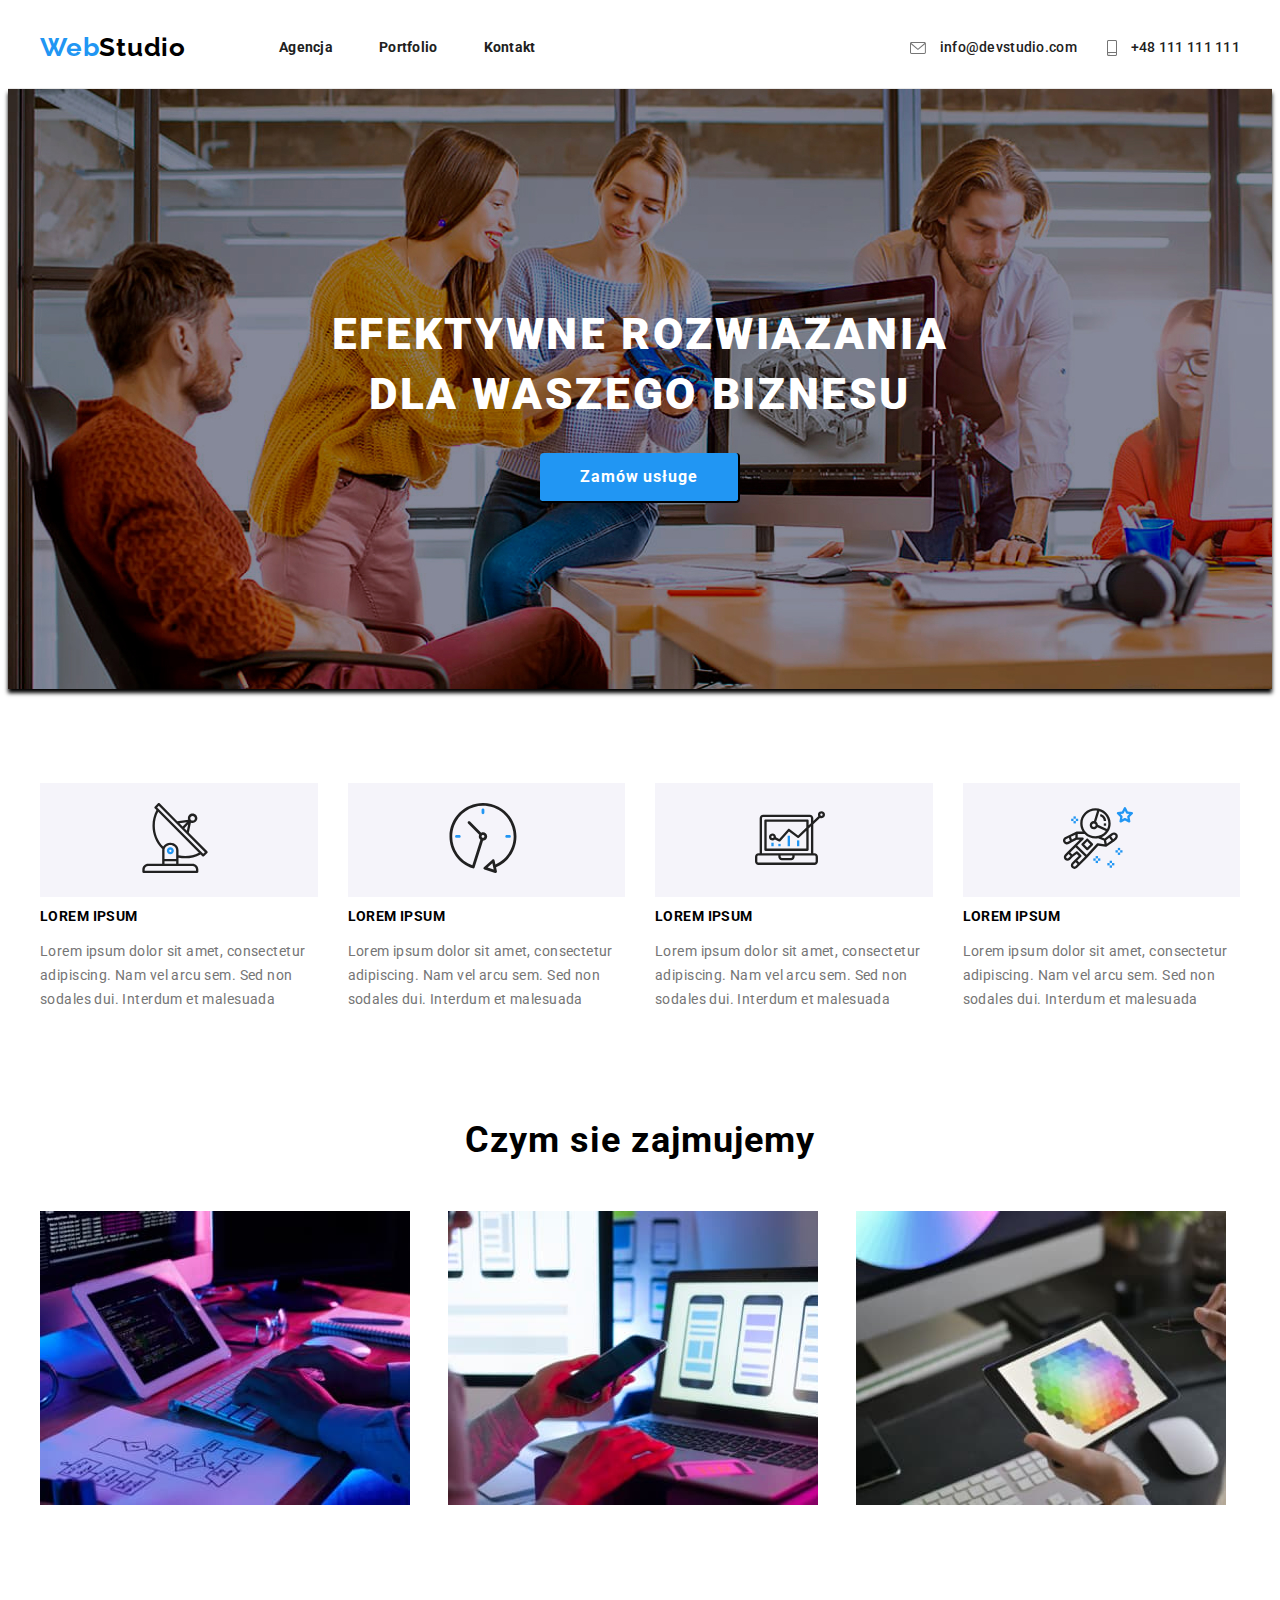
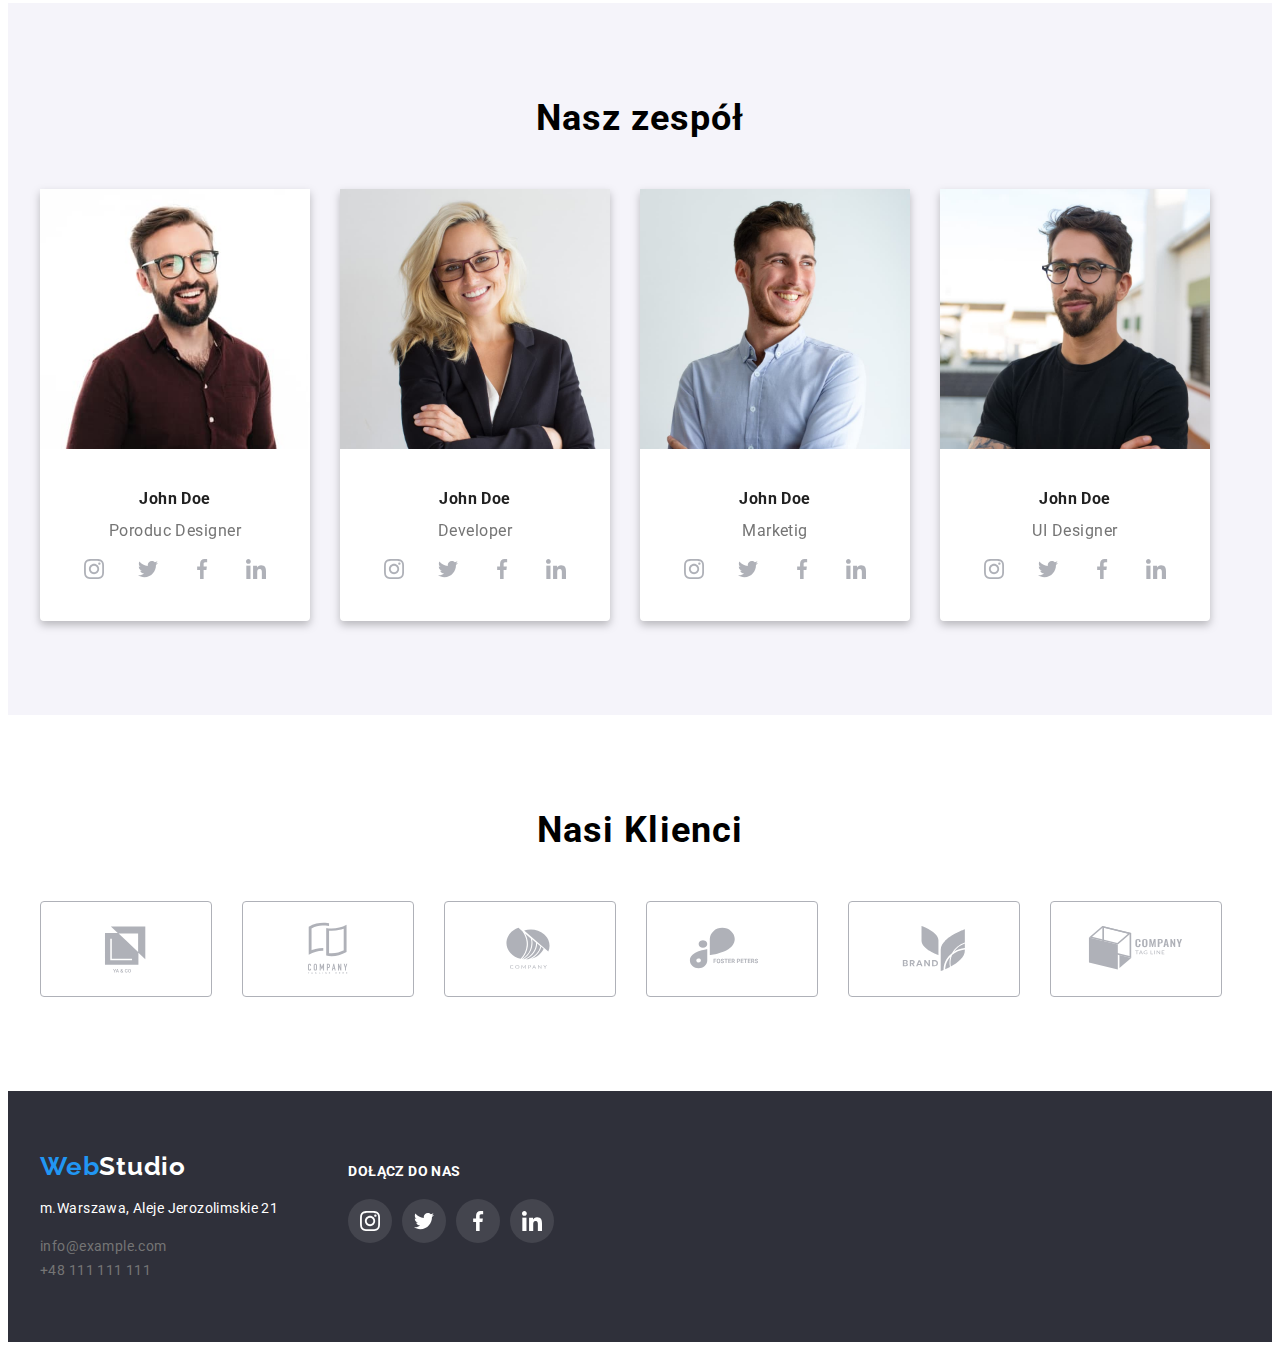
<file: index.html>
<!DOCTYPE html>
<html lang="en">
  <head>
    <meta charset="UTF-8" />
    <meta http-equiv="X-UA-Compatible" content="IE=edge" />
    <meta name="viewport" content="width=device-width, initial-scale=1.0" />
    <link href="css/style.css" rel="stylesheet" type="text/css" />
    <link rel="preconnect" href="https://fonts.googleapis.com" />
    <link rel="preconnect" href="https://fonts.gstatic.com" crossorigin />
    <link
      href="https://fonts.googleapis.com/css2?family=Raleway:wght@700&family=Roboto:wght@400;500;700;900&display=swap"
      rel="stylesheet"
    />
    <link
      rel="stylesheet"
      href="https://cdnjs.cloudflare.com/ajax/libs/modern-normalize/1.1.0/modern-normalize.min.css"
      integrity="sha512-wpPYUAdjBVSE4KJnH1VR1HeZfpl1ub8YT/NKx4PuQ5NmX2tKuGu6U/JRp5y+Y8XG2tV+wKQpNHVUX03MfMFn9Q=="
      crossorigin="anonymous"
      referrerpolicy="no-referrer"
    />

    <title>studio</title>
  </head>
  <body>
    <header>
      <nav class="container wrap flex-nav-container">
        <div class="flex-nav">
          <span class="logo">Web</span><span class="logo2">Studio</span>
          <div class="link-nav">
            <div class="nav-button"><a class="link" href="index.html">Agencja</a></div>
            <div class="nav-button"><a class="link" href="portfolio.html">Portfolio</a></div>
            <div class="nav-button"><a class="link" href="#">Kontakt</a></div>
          </div>
        </div>

        <div>
          <div class="contact-nav">
            <div class="nav-button first">
              <svg class="icon-envelope" width="16" height="12">
                <use href="./images/icons.svg#icon-envelope"></use>
              </svg>
              <a class="link" href="mailto:info@devstudio.com">info@devstudio.com</a>
            </div>
            <div class="nav-button">
              <svg class="icon-smartphone" width="10" height="16">
                <use href="./images/icons.svg#icon-smartphone"></use>
              </svg>
              <a class="link">+48 111 111 111</a>
            </div>
          </div>
        </div>
      </nav>
    </header>

    <main>
      <section class="navigation wrap">
        <h1 class="container writing">
          EFEKTYWNE ROZWIAZANIA<br />
          DLA WASZEGO BIZNESU
        </h1>

        <button class="order">Zamów usługe</button>
      </section>

      <section class="section">
        <div class="container article wrap">
          <div>
            <div class="icon-padding">
              <svg class="icon-antenna-1" width="70" height="70">
                <use href="./images/icons.svg#icon-antenna-1"></use>
              </svg>
            </div>
            <h2 class="header">LOREM IPSUM</h2>
            <p class="text">
              Lorem ipsum dolor sit amet, consectetur adipiscing. Nam vel arcu sem. Sed non sodales
              dui. Interdum et malesuada
            </p>
          </div>

          <div>
            <div class="icon-padding">
              <svg class="icon-clock-1" width="70" height="70">
                <use href="./images/icons.svg#icon-clock-1"></use>
              </svg>
            </div>
            <h2 class="header">LOREM IPSUM</h2>
            <p class="text">
              Lorem ipsum dolor sit amet, consectetur adipiscing. Nam vel arcu sem. Sed non sodales
              dui. Interdum et malesuada
            </p>
          </div>

          <div>
            <div class="icon-padding">
              <svg class="icon-diagram-1" width="70" height="70">
                <use href="./images/icons.svg#icon-diagram-1"></use>
              </svg>
            </div>

            <h2 class="header">LOREM IPSUM</h2>
            <p class="text">
              Lorem ipsum dolor sit amet, consectetur adipiscing. Nam vel arcu sem. Sed non sodales
              dui. Interdum et malesuada
            </p>
          </div>

          <div>
            <div class="icon-padding">
              <svg class="icon-astronaut-1" width="70" height="70">
                <use href="./images/icons.svg#icon-astronaut-1"></use>
              </svg>
            </div>
            <h2 class="header">LOREM IPSUM</h2>
            <p class="text">
              Lorem ipsum dolor sit amet, consectetur adipiscing. Nam vel arcu sem. Sed non sodales
              dui. Interdum et malesuada
            </p>
          </div>
        </div>
      </section>

      <section class="foto">
        <div class="container wrap">
          <h2 class="section-header">Czym sie zajmujemy</h2>
          <div class="foto-flx-3">
            <picture>
              <img
                alt="someone writing on keyboard"
                src="./images/img(4).jpg"
                width="370"
                height="294"
              />
            </picture>
            <picture>
              <img
                alt="someone use his phone near his laptop"
                src="./images/img(1).jpg"
                width="370"
                height="294"
              />
            </picture>
            <picture>
              <img
                alt="someone looking at colour palette at his tablet"
                src="./images/img(5).jpg "
                width="370"
                height="294"
              />
            </picture>
          </div>
        </div>
      </section>

      <section class="section foto2">
        <div class="container wrap">
          <h2 class="section-header">Nasz zespół</h2>
          <div class="foto2-flex-4 wrap">
            <article class="list-item">
              <img alt="person on 1" src="./images/img.jpg" width="270" height="260" />
              <div class="team-foto-footer">
                <div class="titleimg">John Doe</div>
                <div class="catalog">Poroduc Designer</div>
                <div class="social-container">
                  <a href="#"  class="social-icon">
                    <svg class="icon-instagram-2" width="20" height="20">
                      <use href="./images/icons.svg#icon-instagram-2"></use>
                    </svg>
                  </a>
                  <a href="#"  class="social-icon">
                    <svg class="icon-twitter-1" width="20" height="20">
                      <use href="./images/icons.svg#icon-twitter-1"></use>
                    </svg>
                  </a>
                  <a href="#"  class="social-icon">
                    <svg class="icon-facebook-1" width="20" height="20">
                      <use href="./images/icons.svg#icon-facebook-1"></use>
                    </svg>
                  </a>
                  <a href="#"  class="social-icon">
                    <svg class="icon-linkedin-1" width="20" height="20">
                      <use href="./images/icons.svg#icon-linkedin-1"></use>
                    </svg>
                  </a>
                </div>
              </div>
            </article>
            <article class="list-item">
              <img alt="person on 2" src="./images/img(11).jpg" width="270" height="260" />
              <div class="team-foto-footer">
                <div class="titleimg">John Doe</div>
                <div class="catalog">Developer</div>
                <div class="social-container">
                  <a href="#"  class="social-icon">
                    <svg class="icon-instagram-2" width="20" height="20">
                      <use href="./images/icons.svg#icon-instagram-2"></use>
                    </svg>
                  </a>
                  <a href="#"  class="social-icon">
                    <svg class="icon-twitter-1" width="20" height="20">
                      <use href="./images/icons.svg#icon-twitter-1"></use>
                    </svg>
                  </a>
                  <a href="#"  class="social-icon">
                    <svg class="icon-facebook-1" width="20" height="20">
                      <use href="./images/icons.svg#icon-facebook-1"></use>
                    </svg>
                  </a>
                  <a href="#"  class="social-icon">
                    <svg class="icon-linkedin-1" width="20" height="20">
                      <use href="./images/icons.svg#icon-linkedin-1"></use>
                    </svg>
                  </a>
                </div>
              </div>
            </article>

            <article class="list-item">
              <img alt="person on.3" src="./images/img(2).jpg" width="270" height="260" />
              <div class="team-foto-footer">
                <div class="titleimg">John Doe</div>
                <div class="catalog">Marketig</div>
                <div class="social-container">
                  <a href="#" class="social-icon">
                    <svg class="icon-instagram-2" width="20" height="20">
                      <use href="./images/icons.svg#icon-instagram-2"></use>
                    </svg>
                  </a>
                  <a href="#" class="social-icon">
                    <svg class="icon-twitter-1" width="20" height="20">
                      <use href="./images/icons.svg#icon-twitter-1"></use>
                    </svg>
                  </a>
                  <a href="#" class="social-icon">
                    <svg class="icon-facebook-1" width="20" height="20">
                      <use href="./images/icons.svg#icon-facebook-1"></use>
                    </svg>
                  </a>
                  <a href="#" class="social-icon">
                    <svg class="icon-linkedin-1" width="20" height="20">
                      <use href="./images/icons.svg#icon-linkedin-1"></use>
                    </svg>
                  </a>
                </div>
              </div>
            </article>
            <article class="list-item">
              <img alt="person on.4" src="./images/img(3).jpg" width="270" height="260" />
              <div class="team-foto-footer">
                <div class="titleimg">John Doe</div>
                <div class="catalog">UI Designer</div>
                <div class="social-container">
                  <a href="#" class="social-icon">
                    <svg class="icon-instagram-2" width="20" height="20">
                      <use href="./images/icons.svg#icon-instagram-2"></use>
                    </svg>
                  </a>
                  <a href="#" class="social-icon">
                    <svg class="icon-twitter-1" width="20" height="20">
                      <use href="./images/icons.svg#icon-twitter-1"></use>
                    </svg>
                  </a>
                  <a href="#" class="social-icon">
                    <svg class="icon-facebook-1" width="20" height="20">
                      <use href="./images/icons.svg#icon-facebook-1"></use>
                    </svg>
                  </a>
                  <a href="#" class="social-icon">
                
                    <svg class="icon-linkedin-1" width="20" height="20">
                      <use href="./images/icons.svg#icon-linkedin-1"></use>
                    </svg>
                  </a>
                </div>
              </div>
            </article>
          </div>
        </div>
      </section>

      <section class="section">
        <div class="container wrap">
          <div class="klient"><h2>Nasi Klienci</h2></div>
          <div class="clients-icons">
            <a href="#" class="client-icon">
              <svg class="icon-Logo-5" width="106" height="60">
                <use href="./images/icons.svg#icon-Logo-5"></use>
              </svg>
            </a>
            <a href="#" class="client-icon">
              <svg class="icon-Logo" width="106" height="60">
                <use href="./images/icons.svg#icon-Logo"></use>
              </svg>
            </a>
            <a href="#" class="client-icon">
              <svg class="icon-Logo-1" width="106" height="60">
                <use href="./images/icons.svg#icon-Logo-1"></use>
              </svg>
            </a>
            <a href="#" class="client-icon">
              <svg class="icon-Logo-2" width="106" height="60">
                <use href="./images/icons.svg#icon-Logo-2"></use>
              </svg>
            </a>
            <a href="#" class="client-icon">
              <svg class="icon-Logo-3" width="106" height="60">
                <use href="./images/icons.svg#icon-Logo-3"></use>
              </svg>
            </a>
            <a href="#" class="client-icon">
              <svg class="icon-Logo-4" width="106" height="60">
                <use href="./images/icons.svg#icon-Logo-4"></use>
              </svg>
            </a>
          </div>
        </div>
      </section>
    </main>

    <footer class="foter">
      <div class="container">
        <address class="font-style-normal">
          <span class="logo">Web</span><span class="logo3">Studio</span>
          <div class="data"><p>m.Warszawa, Aleje Jerozolimskie 21</p></div>
          <a class="link-contact-end" href="mailto:info@example.com">info@example.com</a> <br />
          <a class="link-contact-end" href="tel.+48111111111">+48 111 111 111</a>
        </address>
        <div class="join-us">
          <div class="join-text">DOŁĄCZ DO NAS</div>
          <div class="social-container">
            <a href="#" class="social-icon">
              <svg class="icon-instagram-2" width="20" height="20">
                <use href="./images/icons.svg#icon-instagram-2"></use>
              </svg>
            </a>
            <a href="#" class="social-icon">
              <svg class="icon-twitter-1" width="20" height="20">
                <use href="./images/icons.svg#icon-twitter-1"></use>
              </svg>
            </a>
            <a href="#" class="social-icon">
              
              <svg class="icon-facebook-1" width="20" height="20">
                <use href="./images/icons.svg#icon-facebook-1"></use>
              </svg>
            </a>
            <a href="#" class="social-icon">           

              <svg class="icon-linkedin-1" width="20" height="20">
                
                <use href="./images/icons.svg#icon-linkedin-1"></use>
              </svg>
            </a>
          </div>
        </div>
      </div>
    </footer>
  </body>
</html>
</file>
<file: css/style.css>
.wrap {
  max-width: 1200px;
  margin: 0 auto;
}

.foto {
  background-color: var(--white);
  padding-bottom: 94px;
}

.section-header {
  margin-top: 0;
  margin-bottom: 50px;
}

.section {
  padding-top: 94px;
  padding-bottom: 94px;
}

.container {
  width: 1200px;
}
.foto-flx-3 {
  display: flex;
  gap: 38px;
}

.flex-nav-container {
  display: flex;
  justify-content: space-between;
  align-items: center;
  padding: 24px 0 25px 0;
}

.team-foto-footer {
  display: flex;
  flex-direction: column;
  align-items: center;
  justify-content: center;
  padding: 30px 0;
}
:focus-visible {
  outline: 1px auto var(--blue);
}
header {
  border-bottom: 1px #ececec solid;
}
footer .container {
  display: flex;
  padding: 60px 0;
  gap: 70px;
}
footer .join-text {
  color: #fff;
  font-family: Roboto;
  font-size: 14px;
  font-weight: 700;
  line-height: 16px;
  letter-spacing: 0.03em;
  text-align: left;
  padding-bottom: 20px;
}

.join-us {
  display: flex;
  flex-direction: column;
  padding-top: 12px;
}
.clients-icons {
  display: flex;
  gap: 30px;
  cursor: pointer;
}
.client-icon {
  display: flex;
  justify-content: center;
  align-items: center;
  padding: 17px 32px;
  border-radius: 4px;
  border: 1px solid #afb1b8;
}

.client-icon:focus,
.client-icon:hover {
  border: 1px solid var(--blue);
}

.client-icon:focus,
.client-icon:hover a {
  --color1: var(--blue);
  --color4: var(--blue);
}

.client-icon:focus,
.client-icon:hover svg {
  --color1: var(--blue);
  --color4: var(--blue);
}
.join-us .social-icon {
  background: rgba(255, 255, 255, 0.1);
}
.join-us .social-icon:hover,
.join-us .social-icon:focus {
  cursor: pointer;
}
.join-us .social-icon svg {
  --color4: var(--white);
}

.img-footer-border {
  border: #ececec solid 1px;
  border-top: 0px;
  padding: 20px 24px;
}
.flex-nav {
  display: flex;
  align-items: center;
}

.link-nav {
  color: #212121;
  display: flex;
  list-style: none;
  padding: 0;
  gap: 46px;
  margin-left: 93px;
}

.link-nav .link {
  font-family: Roboto;
  font-size: 14px;
  font-weight: bold;
  line-height: 16px;
  letter-spacing: 0.02em;
  text-align: left;
}
.contact-nav {
  display: flex;
  list-style: none;
}

.contact-nav .first {
  margin-right: 30px;
}

.foto2-flex-4 {
  display: flex;
  gap: 30px;
}

:root {
  --black: #000000;
  --blue: #2196f3;
  --blac-section: #2f303a;
  --grey-heading: #757575;
  --black-text: #212121;
  --white: #ffffff;
  --grey-light: #f5f4fa;
  --grey-dark: #e5e5e5;
  --grey: #ececec;
}

.list-item {
  background-color: var(--white);
  filter: drop-shadow(0px 4px 4px rgba(0, 0, 0, 0.25));
  border-radius: 0px 0px 4px 4px;
}

.header {
  display: flex;
  flex-direction: row;
  flex-wrap: wrap;
}

.logo {
  color: var(--blue);
  font-family: raleway;
  font-weight: 700;
  font-size: 26px;
  line-height: 30.52px;
  letter-spacing: 0.03em;
}
.logo2 {
  color: var(--black);
  font-family: raleway;
  font-weight: 700;
  font-size: 26px;
  line-height: 30.52px;
  letter-spacing: 0.03em;
}

.logo3 {
  color: var(--white);
  font-family: raleway;
  font-weight: 700;
  font-size: 26px;
  line-height: 30.52px;
  letter-spacing: 0.03em;
}

.font-style-normal {
  font-style: normal;
}

.link {
  color: #212121;
  font-family: roboto;
  font-weight: 500;
  font-size: 14px;
  line-height: 16.41px;
  letter-spacing: 0.02em;
  text-decoration: none;
  cursor: pointer;
}

.link-contact {
  color: var(--grey-heading);
  text-decoration: none;
  font-family: Roboto;
  font-size: 14px;
  font-weight: 500;
  line-height: 16.41px;
  letter-spacing: 0.02em;
  cursor: pointer;
}

.link-contact-end {
  color: var(--grey-heading);
  text-decoration: none;
  font-family: Roboto;
  font-size: 14px;
  font-weight: 400;
  line-height: 24px;
  letter-spacing: 0.03em;
  cursor: pointer;
}

.navi-color :hover,
.navi-color :focus {
  color: var(--blue);
}

.order {
  font-family: roboto;
  font-weight: 700;
  font-size: 16px;
  line-height: 30px;
  letter-spacing: 0.06em;
  color: var(--white);
  cursor: pointer;
  width: 200px;
  height: 50px;
  border-top: 430px;
  border-left: 700px;
  border-radius: 4px;
  background-color: var(--blue);
}

.navigation {
  font-family: roboto;
  font-weight: 500;
  font-size: 16px;
  line-height: 26px;
  letter-spacing: 0.03em;
  height: 600px;
  background-color: var(--blac-section);
  color: var(--white);
  align-items: center;
  display: flex;
  justify-content: center;
  flex-direction: column;
}

.article {
  display: flex;
  gap: 30px;
}

.header {
  display: flex;
}
.text {
  display: flex;
}

.list {
  list-style-type: none;
}

.list button {
  background-color: #f5f4fa;
  border-radius: 4px;
  border: 0;
  font-style: normal;
  font-family: 'roboto';
  font-weight: bold;
  font-size: 16px;
  line-height: 26px;
  letter-spacing: 0.03em;
  padding: 6px 22px;
}

.navigation-portfolio button:hover,
.navigation-portfolio button:focus {
  color: #fff;
  background-color: var(--blue);
  cursor: pointer;
}
.social-container {
  display: flex;
  gap: 10px;
}

.social-icon {
  height: 44px;
  width: 44px;
  border-radius: 50%;
  display: flex;
  justify-content: center;
  align-items: center;
  cursor: pointer;
  
}

.social-icon:hover,
.social-icon:focus{
  
  background-color: var(--blue);
  cursor: pointer;
  --color4:var(--white)
   
}





.nav-button:hover,
.nav-button:focus {
  color: var(--blue);
  cursor: pointer;
}

.nav-button:hover .link,
.nav-button:focus .link {
  color: var(--blue);
  cursor: pointer;
}

.nav-button:hover svg,
.nav-button:focus svg {
  --color1: var(--blue);
  --color2: var(--blue);
  cursor: pointer;
}

.order button {
  width: 200px;
  height: 50px;
  top: 430px;
  left: 700px;
  border-radius: 4px;
  border-width: 0px;
}

.navigation button:hover,
.navigation button:focus {
  color: #fff;
  background-color: var(--blue);
  cursor: pointer;
}

.writing {
  font-family: roboto;
  font-weight: 900;

  font-size: 44px;
  line-height: 60px;
  letter-spacing: 0.06em;
  text-align: center;
  text-transform: uppercase;
}

.header {
  font-family: roboto;
  font-weight: 700;
  font-size: 14px;
  line-height: 16.41px;
  letter-spacing: 0.03em;
}
.text {
  color: #757575;
  font-family: roboto;
  font-weight: 400;
  font-size: 14px;
  line-height: 24px;
  letter-spacing: 0.03em;
}

.foto h2 {
  font-family: roboto;
  font-weight: 700;
  font-size: 36px;
  line-height: 42.19px;
  letter-spacing: 0.03em;
  text-align: center;
}

.foto2 h2 {
  font-family: roboto;
  font-weight: 700;
  font-size: 36px;
  line-height: 42.19px;
  letter-spacing: 0.03em;
  text-align: center;
}

.foto2 {
  background-color: var(--grey-light);
}

.foto article {
  background-color: var(--grey-dark);
}

.titleimg {
  font-family: Roboto;
  color: var(--black-text);
  font-weight: bold;
  font-size: 16px;
  line-height: 2;
  letter-spacing: 0.03em;
}

   



.catalog {
  font-family: roboto;
  color: var(--grey-heading);
  font-weight: 400;
  font-size: 16px;
  line-height: 2;
  letter-spacing: 0.03em;
}

.data {
  color: var(--white);
  font-family: roboto;
  font-weight: 400;
  font-size: 14px;
  line-height: 24px;
  letter-spacing: 0.03em;
}

.tiles {
  display: flex;
  gap: 30px;
}

.portfolio-flex {
  flex-wrap: wrap;
}
.portfolio-foto {
  display: flex;
  flex-direction: column;
}

.portfolio-foto:hover,
.portfolio-foto:focus {
  box-shadow: 0px 4px 4px 0px #00000040;
  cursor: pointer;
}

.menu-flex {
  display: flex;
  flex-wrap: wrap;
  justify-content: center;
  gap: 8px;
  margin-bottom: 50px;
}

.foter {
  background-color: var(--blac-section);
  font-style: normal;
  display: flex;
  justify-content: center;
}

/*  */

.contact-nav {
  color: var(--grey-heading);
}

.icon-envelope {
  fill: currentColor;
  vertical-align: middle;
  margin-right: 10px;
}

.icon-smartphone {
  vertical-align: middle;
  margin-right: 10px;
}
.icon-padding {
  padding: 20px 100px;
  background-color: var(--grey-light);
}

.navigation {
  background-color: var(--blac-section);
  background-image: url('../images/Img\ \(8\).jpg');
  box-shadow: 0px 4px 4px rgba(0, 0, 0);
  max-width: 1600px;
}
.social {
  text-align: center;
}
.klient h2 {
  font-family: roboto;
  font-weight: 700;
  font-size: 36px;
  line-height: 42.19px;
  letter-spacing: 0.03em;
  text-align: center;
  margin: 0 0 50px 0;
}
.social-media {
  font-weight: 700;
  font-size: 14px;
  line-height: 16px;
  letter-spacing: 0.03em;
  text-transform: uppercase;

  color: #ffffff;
}
</file>
